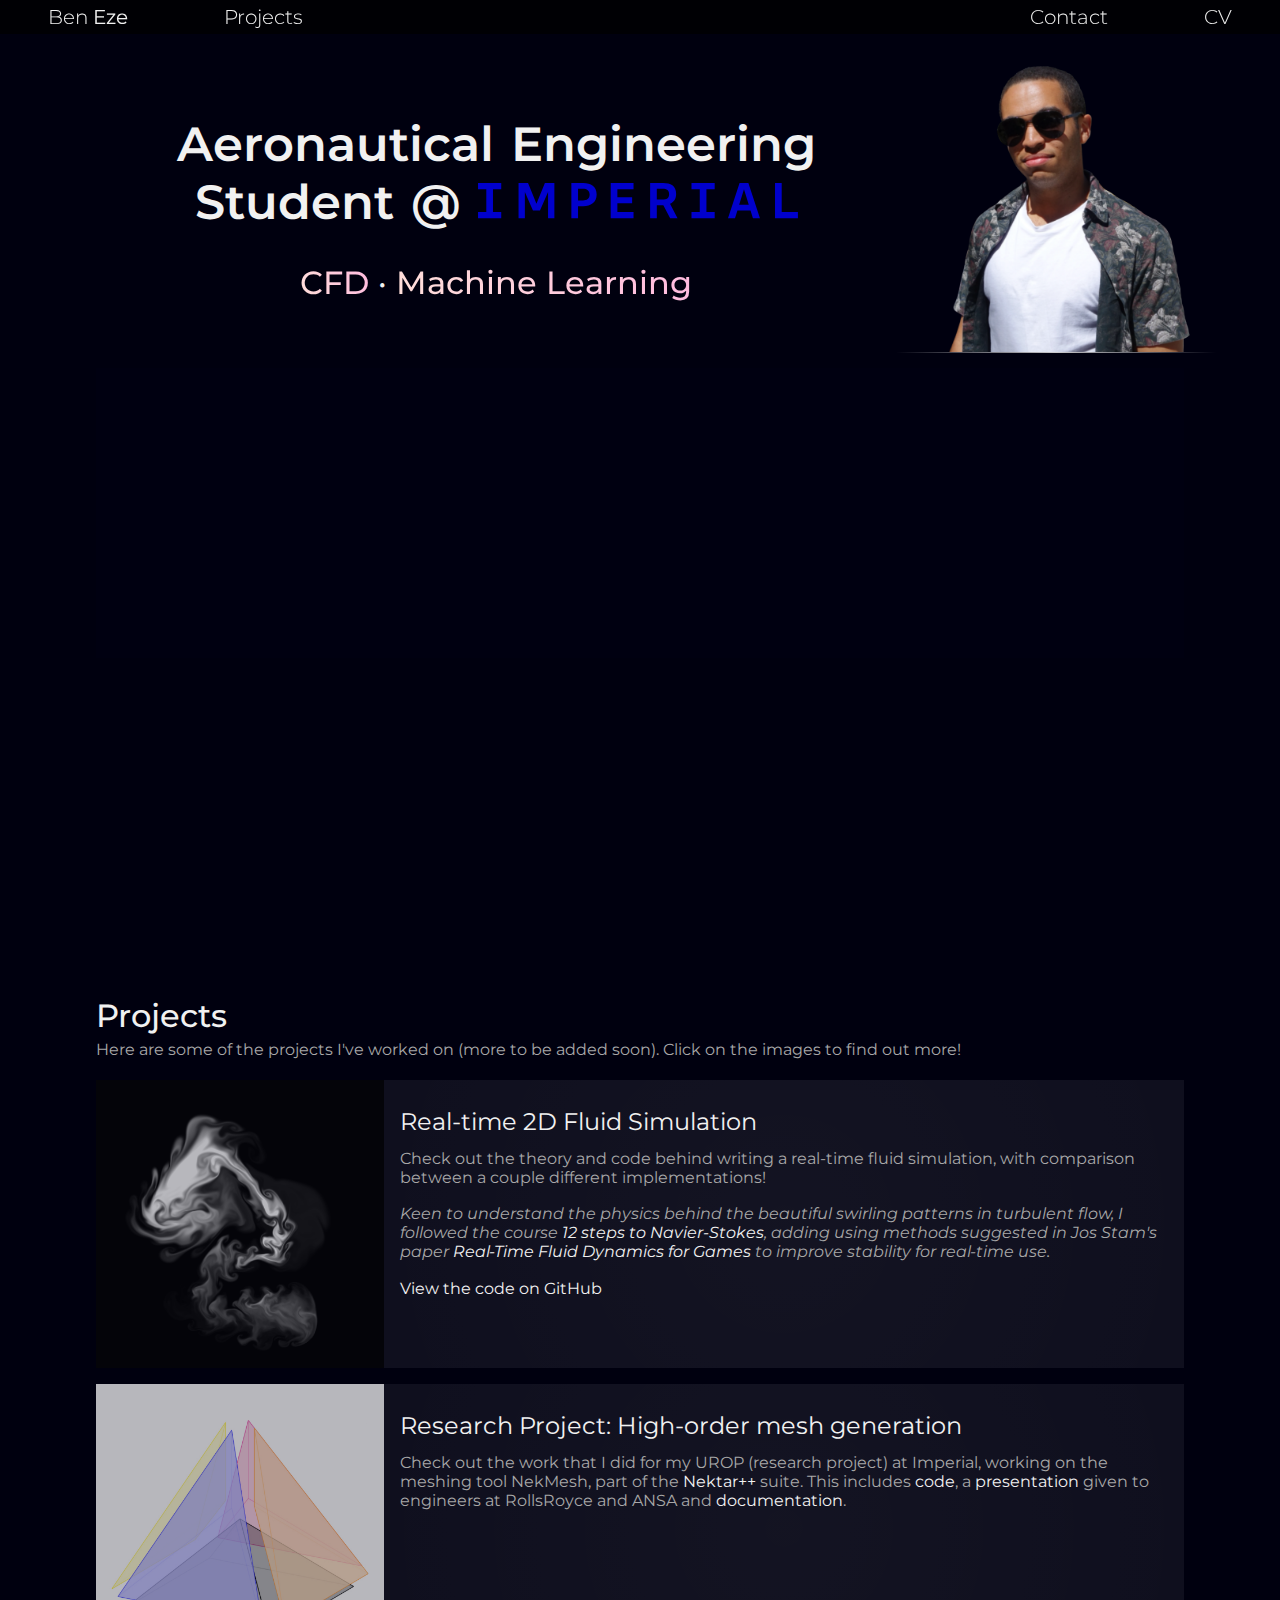
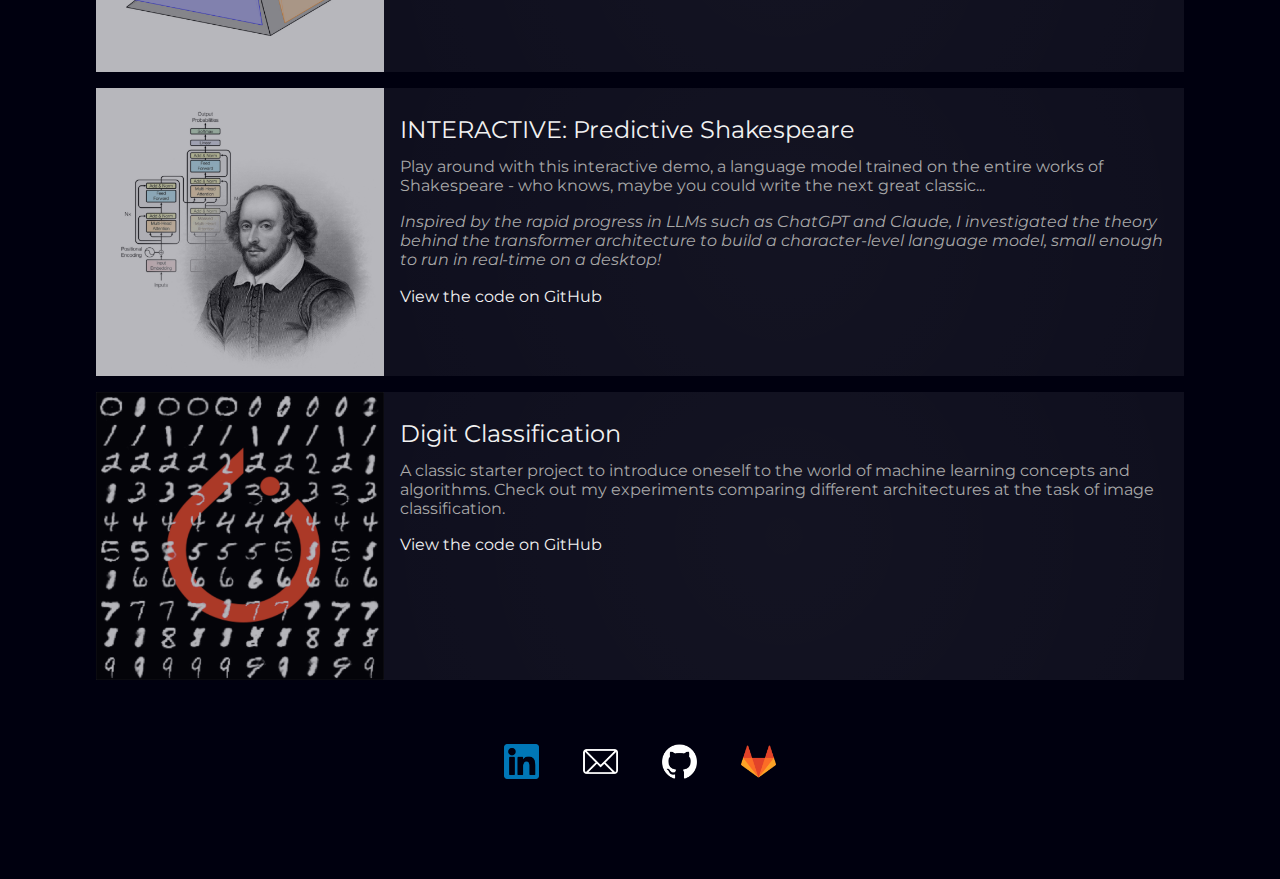
<file: index.html>
<!DOCTYPE html>
<html>
  <head>
    <title>Home</title>
    <link rel="stylesheet" href="css/root.css">
    <link rel="stylesheet" href="css/nav.css">
    <link rel="stylesheet" href="css/index.css">
    <link rel="stylesheet" href="css/projects.css">
    <link rel="stylesheet" href="css/contact.css">
    <link rel="preconnect" href="https://fonts.googleapis.com">
    <link rel="preconnect" href="https://fonts.gstatic.com" crossorigin>
    <link href="https://fonts.googleapis.com/css2?family=Montserrat:wght@100..900&display=swap" rel="stylesheet">
  </head>

  <body>
    <nav>
      <div class="nav-links">
        <div class="left-nav">
          <a class="nav-active-button" href="#home">
            Ben <strong>Eze</strong>
          </a>
          <a class="nav-inactive-button" href="#projects">
            Projects
          </a>
        </div>
        <div class="right-nav">
          <a class="nav-active-button" href="#contact">
            Contact</strong>
          </a>
          <a class="nav-inactive-button" href="assets/PDFs/CV.pdf" target="_blank">
            CV
          </a>
        </div>
      </div>
    </nav>

    <section id="home">
      <div class="home-page">
        <div class="intro-loop">
          <div class="title-pic">
            <div class="title-container">
              <h1>Aeronautical Engineering Student @ 
                <!-- <a href="https://www.imperial.ac.uk/" target="_blank"> -->
                <svg width="20rem" viewBox="0 0 727 80" fill="none">
                  <path d="M301.453 0V80H353.346V66H316.622V46H350.152V32.4H316.622V14H353.346V0H301.453Z" fill="currentcolor"></path>
                  <path d="M238.397 12.9177H227.22V39.8776H238.397C247.142 39.8776 253.566 35.6376 253.566 26.3953C253.566 16.8 247.142 12.9177 238.397 12.9177ZM239.196 52.8H227.22V80H212.052V0H239.196C256.219 0 269.533 7.72706 269.533 26.4C269.533 44.8 256.121 52.8 239.196 52.8Z" fill="currentcolor"></path>
                  <path d="M485.079 0V14H503.84V66H485.079V80H537.77V66H519.009V14H537.77V0H485.079Z" fill="currentcolor"></path>
                  <path d="M434.191 24.8C434.191 34.4377 428.602 37.4777 419.022 37.4777H406.248V12.9177H419.022C429.419 12.9224 434.191 16.8 434.191 24.8ZM450.158 24.8C450.158 6.12706 437.384 0 420.619 0H391.08V80H406.248V50.4H419.022C419.722 50.4 420.417 50.3859 421.107 50.3624L436.562 80H453.37L436.224 47.1906C444.565 43.4777 450.158 36.3435 450.158 24.8Z" fill="currentcolor"></path>
                  <path d="M604.324 14.1929L615.238 49.4777H593.406L604.324 14.1929ZM594.345 0L567.999 80H583.966L589.409 62.4H619.235L624.678 80H640.645L614.299 0H594.345Z" fill="currentcolor"></path>
                  <path d="M674.889 0V80H726.914V66H690.058V0H674.889Z" fill="currentcolor"></path>
                  <path d="M151.908 0L132.747 47.04L113.587 0H92.0312V80H106.402V20.1882L124.764 62.4H140.731L159.093 20.1882V80H173.463V0H151.908Z" fill="currentcolor"></path>
                  <path d="M0 0V14H18.7613V66H0V80H52.6912V66H33.93V14H52.6912V0H0Z" fill="currentcolor"></path>
                </svg>
                <!-- </a> -->
              </h1>
              <h2><span class="colors">CFD</span> &middot; <span class="colors">Machine Learning</span></h2>
            </div>
            <div class="underlined-pfp">
              <img class="profile-pic" src="assets/img/headshot 1 transparent.png">
              <div class="glow-underline"></div>
            </div>
          </div>
        </div>
        <video preload="" autoplay="" loop="" muted="" class="loop">
          <source src="/assets/vid/fluid.MOV" type="video/mp4">
        </video>
      </div>
    </section>

    <section id="projects">
      <div class="projects-page">
        <h2>
          Projects
        </h2>

        <h4>Here are some of the projects I've worked on (more to be added soon). Click on the images to find out more!</h4>

        <div class="project-card">
          <div class="project-card-img-div">
            <a href="fluid-sim.html">
              <img src="assets/img/fluid-sim-frame.png">
            </a>
          </div>
          <div class="project-card-txt-div">
            <h3><a href="fluid-sim.html" class="sneaky-link">Real-time 2D Fluid Simulation</a></h3>
            <h4>Check out the theory and code behind writing a real-time fluid simulation, with comparison between a couple different implementations!</h4>

            <h4><i>Keen to understand the physics behind the beautiful swirling patterns in turbulent flow, I followed the course <a href="https://lorenabarba.com/blog/cfd-python-12-steps-to-navier-stokes/" class="sneaky-link" target="_blank">12 steps to Navier-Stokes</a>, adding using methods suggested in Jos Stam's paper <a href="http://graphics.cs.cmu.edu/nsp/course/15-464/Fall09/papers/StamFluidforGames.pdf" class="sneaky-link" target="_blank">Real-Time Fluid Dynamics for Games</a> to improve stability for real-time use.</i></h4>

            <h4><a href="https://github.com/Ben-Eze/FluidSimulator" target="_blank" class="sneaky-link">View the code on GitHub</a></h4>
          </div>
        </div>
        
        <div class="project-card">
          <div>
            <a href="UROP.html">
              <img src="assets/img/UROP-icon.png">
            </a>
          </div>
          <div class="project-card-txt-div">
            <h3><a href="UROP.html" class="sneaky-link">Research Project: High-order mesh generation</a></h3>

            <h4>Check out the work that I did for my UROP (research project) at Imperial, working on the meshing tool NekMesh, part of the <a href="https://www.nektar.info/" class="sneaky-link">Nektar++</a> suite. This includes <a href="https://gitlab.nektar.info/nektar/nektar/-/merge_requests/1889" target="_blank" class="sneaky-link">code</a>, a <a href="assets/PDFs/InputCGNSPresentation.pdf" target="_blank" class="sneaky-link">presentation</a> given to engineers at RollsRoyce and ANSA and <a href="https://doc.nektar.info/developerguide/latest/developer-guidech17.html" target="_blank" class="sneaky-link">documentation</a>.</h4>
          </div>
        </div>

        <div class="project-card">
          <div>
            <a href="tiny-shakespeare.html">
              <img src="assets/img/tiny-shakespeare-icon.png">
            </a>
          </div>
          <div class="project-card-txt-div">
            <h3><a href="tiny-shakespeare.html" class="sneaky-link">INTERACTIVE: Predictive Shakespeare</a></h3>
            <h4>Play around with this interactive demo, a language model trained on the entire works of Shakespeare - who knows, maybe you could write the next great classic...</h4>
            
            <h4><i>Inspired by the rapid progress in LLMs such as ChatGPT and Claude, I investigated the theory behind the transformer architecture to build a character-level language model, small enough to run in real-time on a desktop!</i></h4>

            <h4><a href="https://github.com/Ben-Eze/LanguageModels" target="_blank" class="sneaky-link">View the code on GitHub</a></h4>
          </div>
        </div>

        <div class="project-card">
          <div>
            <a href="digit-recognition.html">
              <img src="assets/img/computer-vision-icon.png">
            </a>
          </div>
          <div class="project-card-txt-div">
            <h3><a href="digit-recognition.html" class="sneaky-link">Digit Classification</a></h3>

            <h4>A classic starter project to introduce oneself to the world of machine learning concepts and algorithms. Check out my experiments comparing different architectures at the task of image classification.</h4>

            <h4><a href="https://github.com/Ben-Eze/ImageClassification" target="_blank" class="sneaky-link">View the code on GitHub</a></h4>
          </div>
        </div>

        <!-- <div class="project-card">
          <div>
            <a href="YOLO.html">
              <img src="assets/img/YOLO.png">
            </a>
          </div>
          <div class="project-card-txt-div">
            <h3><a href="YOLO.html" class="sneaky-link">YOLO: ...</a></h3>
            <h4>Description</h4>
            <h4>I implemented <a href="https://arxiv.org/abs/1506.02640" target="_blank" class="sneaky-link">YOLO paper</a></h4>
          </div>
        </div> -->
      </div>
    </section>

    <section id="contact">
      <div class="contact-section">
        <a href="https://www.linkedin.com/in/ben-eze-5a41661ba/">
          <img src="assets/img/icons/Linkedin-icon.png">
        </a>
        <a href="mailto:be121@ic.ac.uk">
          <img src="assets/img/icons/Mail-icon.png">
        </h3>
        <a href="https://github.com/Ben-Eze/">
          <img src="assets/img/icons/Github-icon.png">
        </a>
        <a href="https://gitlab.nektar.info/be121ic">
          <img src="assets/img/icons/Gitlab-icon.png">
        </a>
      </div>
    </section>
  </body>
</html>
</file>
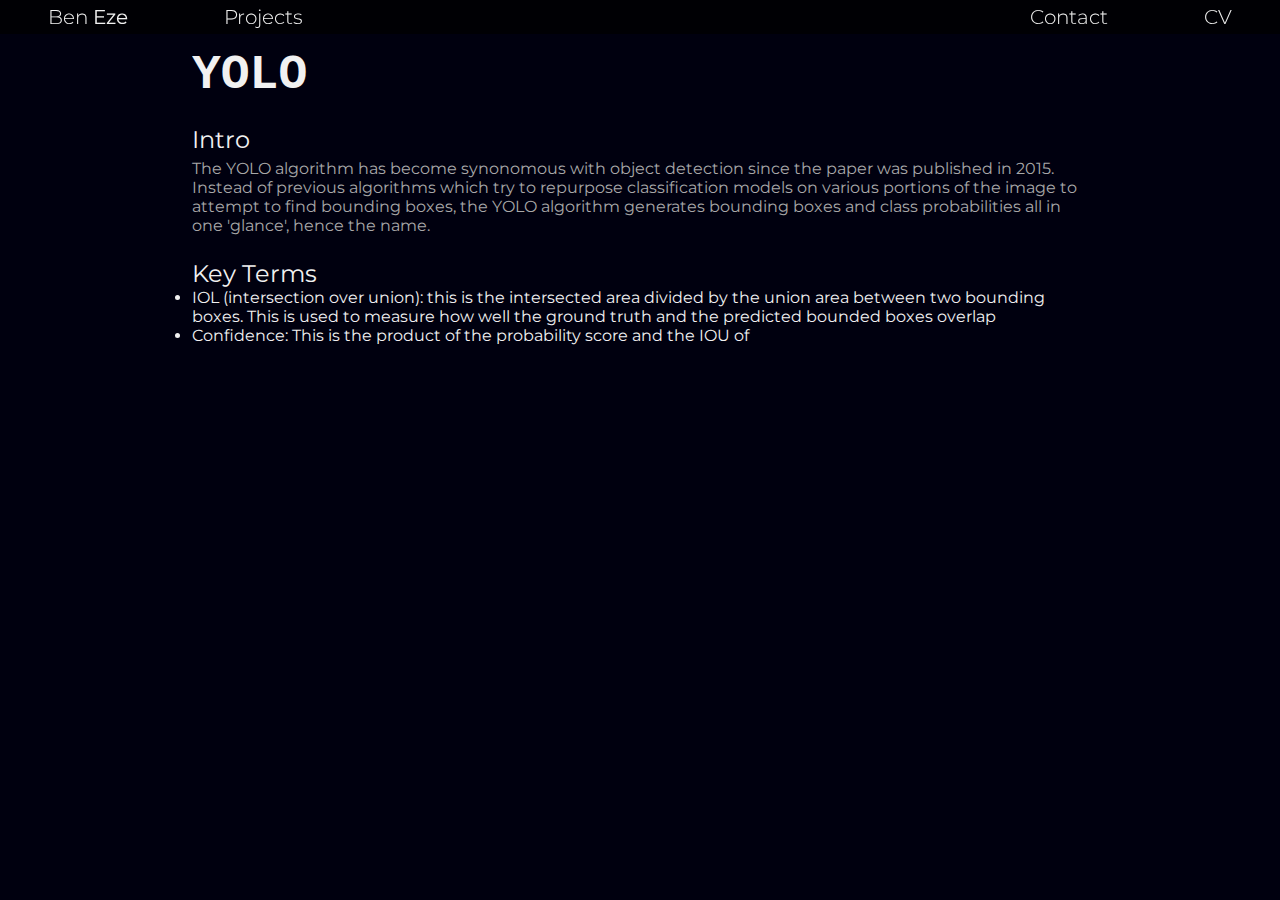
<file: YOLO.html>
<!DOCTYPE html>
<html>
  <head>
    <title>YOLO</title>
    <link rel="stylesheet" href="css/root.css">
    <link rel="stylesheet" href="css/nav.css">
    <link rel="preconnect" href="https://fonts.googleapis.com">
    <link rel="preconnect" href="https://fonts.gstatic.com" crossorigin>
    <link href="https://fonts.googleapis.com/css2?family=Montserrat:wght@100..900&display=swap" rel="stylesheet">
  </head>
  
  <body>
    <nav>
      <div class="nav-links">
        <div class="left-nav">
          <a class="nav-active-button" href="index.html">
            Ben <strong>Eze</strong>
          </a>
          <a class="nav-inactive-button" href="index.html#projects">
            Projects
          </a>
        </div>
        <div class="right-nav">
          <a class="nav-active-button" href="index.html#contact">
            Contact</strong>
          </a>
          <a class="nav-inactive-button" href="assets/PDFs/CV.pdf" target="_blank">
            CV
          </a>
        </div>
      </div>
    </nav>
    <section id="YOLO-project" class="project-page">
      <div class="typewriter"><div><h1>YOLO</h1></div></div>
      <h3>
        Intro
      </h3>
      <h4>
        The YOLO algorithm has become synonomous with object detection since the paper was published in 2015. Instead of previous algorithms which try to repurpose classification models on various portions of the image to attempt to find bounding boxes, the YOLO algorithm generates bounding boxes and class probabilities all in one 'glance', hence the name.
      </h4>
      <h3>
        Key Terms
      </h3>
      <li>IOL (intersection over union): this is the intersected area divided by the union area between two bounding boxes. This is used to measure how well the ground truth and the predicted bounded boxes overlap</li>
      <li>Confidence: This is the product of the probability score and the IOU of </li>
    </section>
  </body>
</html>
</file>
<file: css/root.css>
* {
  margin: 0;
  padding: 0;
  box-sizing: border-box;
}

html {
  scroll-behavior: smooth; /* Smooth scrolling effect */
}

body {
  /* height: 100vh; */
  font-family: Montserrat;
  background-color: var(--background-colour);
}

section {
  padding-top: 3rem;
  flex-direction: column;
  justify-self: center;
  width: 85%;
}

.project-page {
  width: 70%;
  margin-bottom: 3rem;
}

h1, h2, h3, h4, h5, h6, li {
  font-family: inherit;
  color: var(--text-colour);
}

h1 {
  font-size: 3rem;
  word-spacing: 0.25rem;
  font-weight: 600;
}

h2 {
  font-size: 2rem;
  font-weight: 500;
}

h3 {
  padding-top: 1.2rem;
  font-size: 1.5rem;
  font-weight: 400;
}

h4 {
  font-size: 1rem;
  font-weight: 400;
  padding-top: 0.3rem;
  padding-bottom: 0.3rem;
  color: var(--text-colour2);
}

.dash-list {
  list-style-type: none; /* Remove default bullets */
  padding: 0;           /* Optional: Remove padding */
}

.dash-list li::before {
  margin-left: 0.5rem;
  content: "-";         
  margin-right: 0.5em;   
  color: var(--text-colour);
}

.typewriter {
  display: flex;
  justify-items: left;
}

.typewriter h1{
  font-family: 'Courier New', Courier, monospace;
  display: inline-block;
  overflow: hidden;
  white-space: nowrap;
  animation: typing var(--time) steps(var(--steps)) forwards;
}

@keyframes typing {
  from {
    width: 0%;
  }
  to {
    width: 100%;
  }
}

@-webkit-keyframes hue {
  0% {
    filter: hue-rotate(0deg);
  }
  100% {
    filter: hue-rotate(360deg);
  }
}

span.colors {
  background-image: -webkit-linear-gradient(200deg, #ffbadf, #ffdfda);
  -webkit-background-clip: text;
  -webkit-text-fill-color: transparent;
  -webkit-animation: hue 6s infinite linear;
}

span.colors:hover {
  background-image: -webkit-linear-gradient(200deg, #ff6dbb, #ff816b);
  -webkit-background-clip: text;
  -webkit-text-fill-color: transparent;
  -webkit-animation: hue 6s infinite linear;
}

:root {
  --primary-colour: #3b3b3b;
  --secondary-colour: rgb(15, 15, 30);
  --tertiary-colour: rgb(25, 25, 40);
  --background-colour: rgb(0, 0, 15);
  --accent-colour: #eebe22;
  --codebox-colour: rgb(20, 20, 45);
  /* --background-colour: rgb(20, 20, 15); */
  --text-colour: #f1f1f1;
  --text-colour2: #a8a8a8;
  --text-colour3: #919191;
  --IMPERIAL-blue: #0000cd;
}

.sneaky-link {
  color: var(--text-colour);
  position: relative;
  text-decoration: none;
  transition: text-decoration 0.5s;
}

.sneaky-link::after {
  content: '';
  position: absolute;
  left: 0;
  bottom: 0;
  width: 0;
  height: 1px; /* Thickness of the underline */
  background-color: currentColor; /* Matches the text color */
  opacity: 0.6;
  transition: width 0.3s ease;
}

.sneaky-link:hover::after {
  width: 100%;
}

/* PDF embed box */
.iframewindow{
  margin-top: 1rem;
  display: flex;
  text-align: center;
  justify-content: center;
  height: 80vh;
}

/* PDF embed box */
.iframepdf{
  height: 90%;
  width: 70%;
  overflow: hidden;
}

/* Code */
.code-box {
  display: flex;
  min-width: 40rem; /* Default width */
  width: fit-content; /* Expands if content overflows */
  background-color: var(--codebox-colour);
  overflow: hidden;
  border-radius: 0.3rem;
  margin: 0.5rem;
}

code {
  color: var(--text-colour);
}

pre code {
  background: none !important;
}

.latex{
  color: var(--text-colour);
}
</file>
<file: css/nav.css>
nav {
  position: fixed;
  display: block;
  width: 100%;
  z-index: 1000;
}

.nav-links {
  display: grid;
  grid-template-columns: 1fr 1fr;
  width: 100%;
  background-color: rgba(0, 0, 0, 0.7);
  backdrop-filter: blur(5px); /* Apply the blur effect to the background */
}

.left-nav {
  display: flex;
}

.right-nav {
  display: flex;
  justify-content: flex-end;
}

.nav-links a {
  text-decoration: none;
  font-size: 1.25rem;
  margin: 0.3rem 3rem;
  color: var(--text-colour);
  transition: color 0.2s;
  font-weight: 300;
}

.nav-links a:hover {
  color: var(--accent-colour)
}
</file>
<file: css/index.css>
.home-page {
  
  min-height: 100vh
}

.intro-loop {
  display: grid;
  grid-template-rows: 20rem 1fr;
}

.title-pic {
  display: grid;
  grid-template-columns: 2fr 1fr;
}

.title-pic svg {
  color: var(--IMPERIAL-blue);
}

.underlined-pfp {
  display: flex;
  flex-direction: column;
}

.profile-pic {
  height: 19rem;
  width: 20rem;
  object-fit: cover;
  object-position: 0% -15%;
  /* border-radius: 100%; */
}

@keyframes moveGradient {
  0% {
      opacity: 40%;
  }
  30% {
      opacity: 100%;
  }
  70% {
      opacity: 100%;
  }
  100% {
      opacity: 40%;
  }
}

.glow-underline {
  width: 20rem;
  height: 1px;
  background: radial-gradient(circle, rgb(255, 255, 255, 0.8),
                                      rgb(0, 0, 0, 0));
  animation: moveGradient 7s infinite;
}

.title-container {
  display: flex;
  flex-direction: column; /* Stack h1 and h2 vertically */
  justify-content: center; /* Vertically center the content */
  align-items: center; /* Horizontally center the content */
}

.title-container h1 {
  width: 50rem;
  text-align: center;
}

.title-container h2 {
  padding-top: 2rem;
}


.loop {
  width: 100%;
}
</file>
<file: css/projects.css>
.project-card {
  background-color: var(--secondary-colour);
  margin-top: 1rem;
  margin-bottom: 1rem;
  width: 100%;
  height: 18rem;
  display: flex;
  flex-direction: row; /* Stack h1 and h2 vertically */
  transition: background-color 0.5s;
}

.project-card:hover {
  background-color: var(--tertiary-colour);
}

.project-card p {
  color: var(--text-colour);
}

.project-card-img-div {
  display: flex;
  align-content: center;
}

.project-card img {
  height: 18rem;
  object-fit: contain;
  object-position: center center;
  opacity: 0.7;
  transition: opacity 0.5s;
}

.project-card img:hover {
  /* object-fit: contain; */
  opacity: 1;
}

.project-card-txt-div {
  padding-top: 0.5rem;
  padding-bottom: 0.5rem;
  padding-left: 1rem;
  padding-right: 1rem;
  background: radial-gradient(circle, rgb(255, 255, 255, 0.02),
                                      rgb(0, 0, 0, 0));
  overflow: hidden;  
  width: 100%;
}

.project-card-txt-div h4 {
  margin-top: 0.5rem;
  color: var(--text-colour2)
}
</file>
<file: css/contact.css>
.contact-section {
    height: 15vh;
    justify-self: center;
}

.contact-section a {
    text-decoration: none;
  }
  .contact-section img{
    width: 35px;
    margin-left: 20px;
    margin-right: 20px;
    
  }
</file>
